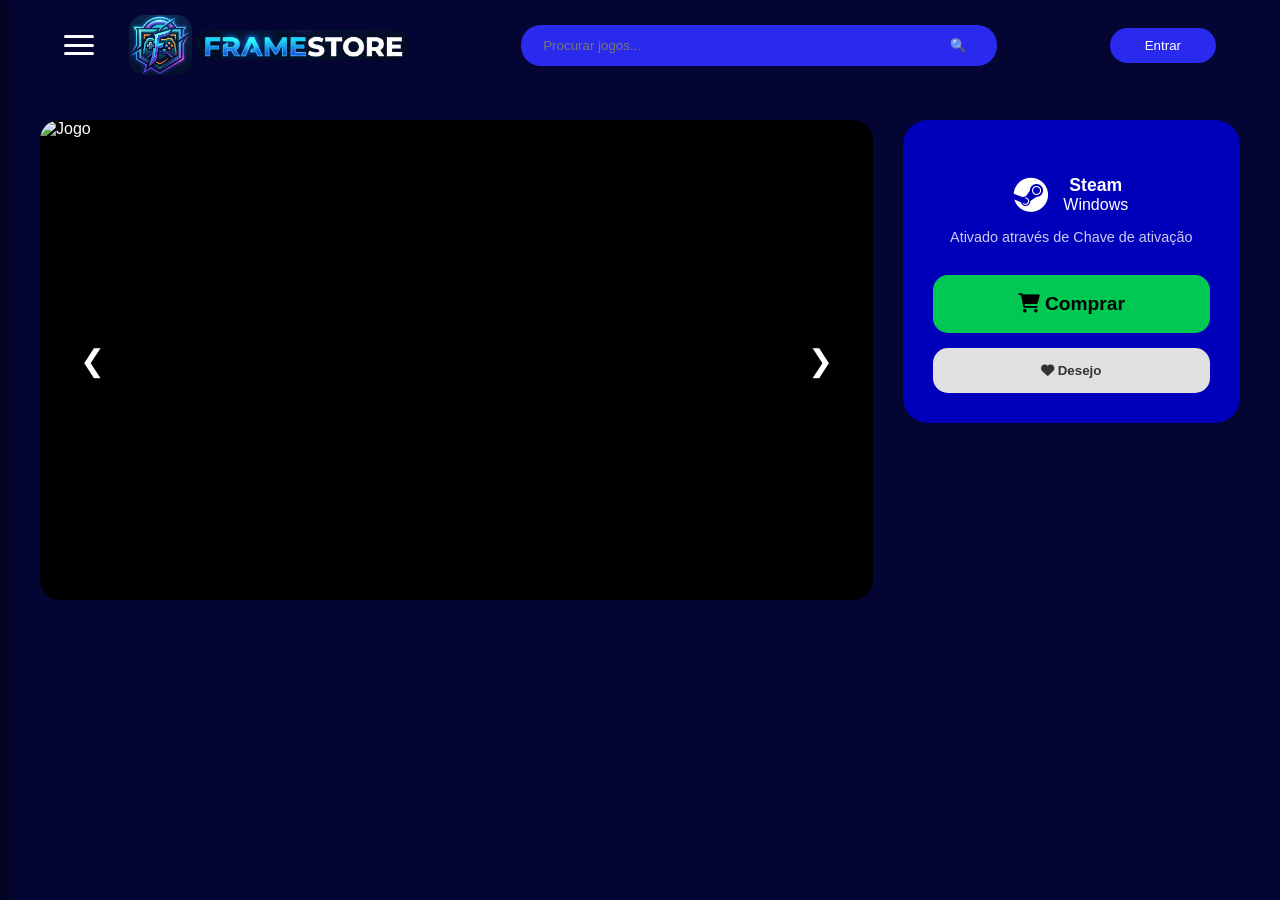
<file: telaGame.html>
<!DOCTYPE html>
<html lang="pt-br">
<head>
    <meta charset="UTF-8">
    <meta name="viewport" content="width=device-width, initial-scale=1.0">
    <title>FrameStore</title>
    <link rel="stylesheet" href="https://cdnjs.cloudflare.com/ajax/libs/font-awesome/6.0.0/css/all.min.css">
    <link rel="stylesheet" href="PagInicial/style.css">
    <link rel="stylesheet" href="TelaGame/game.css">
</head>
<body>

    <header class="navbar">
    <div class="logo-container">
        <div class="dashboard-menu" onclick="toggleMenu()">
            <span></span><span></span><span></span>
        </div>            
        
        <a href="index.html" class="logo-link">
            <img src="media/img/Logotipo Unico.png" alt="Logo" class="logo-unico">
            <img src="media/img/Logotipo  Nome.png" alt="Logo" class="logo-nome">
        </a>
    </div>
    <div class="search-bar">
        <input type="text" placeholder="Procurar jogos...">
        <button>🔍</button>
    </div>
    <button class="btn-entrar">Entrar</button>
</header>

    <aside class="sidebar-menu" id="sidebar">
        <div class="sidebar-header">
            <div class="dashboard-menu" onclick="toggleMenu()">
                <span></span><span></span><span></span>
            </div>
        </div>
        <ul>
            <li><a href="index.html"><i class="fas fa-home"></i> Início</a></li>
            <li><a href="#"><i class="fas fa-tag"></i> Ofertas</a></li>
            <li><a href="#"><i class="fas fa-gift"></i> Gift Cards</a></li>
            <li><a href="#"><i class="fas fa-desktop"></i> PC</a></li>
            <li><a href="#"><i class="fab fa-playstation"></i> Playstation</a></li>
            <li><a href="#"><i class="fab fa-xbox"></i> Xbox</a></li>
        </ul>
    </aside>
    <div id="overlay" class="overlay" onclick="toggleMenu()"></div>

    <main class="product-page">
        <h1 class="game-title"></h1>

        <div class="game-details-container">
            
            <div class="game-gallery">
                <div class="main-view">
                    <button class="nav-arrow prev-img" onclick="moveGallery(-1)">❮</button>
                    <img id="current-img" alt="Jogo">
                    <button class="nav-arrow next-img" onclick="moveGallery(1)">❯</button>
                </div>
                <div class="thumb-list">
                    </div>
            </div>

            <aside class="purchase-card">
                <div class="price-section">
                    <span class="currency"></span>
                    <span class="value"></span>
                </div>
                
                <div class="platform-info-card">
                    <i class="fab fa-steam"></i>
                    <div class="info-text">
                        <strong>Steam</strong>
                        <br>
                        <span>Windows</span>
                    </div>
                </div>

                <p class="activation-msg">Ativado através de Chave de ativação</p>

                <div class="buy-wishlist-buttons">
                    <button class="btn-purchase-green">
                        <i class="fas fa-shopping-cart"></i> Comprar
                    </button>
                    <button class="btn-wishlist-grey">
                        <i class="fas fa-heart"></i> Desejo
                    </button>
                </div>
            </aside>

        </div>
    </main>

    <script src="PagInicial/script.js"></script>
</body>
</html>
</file>
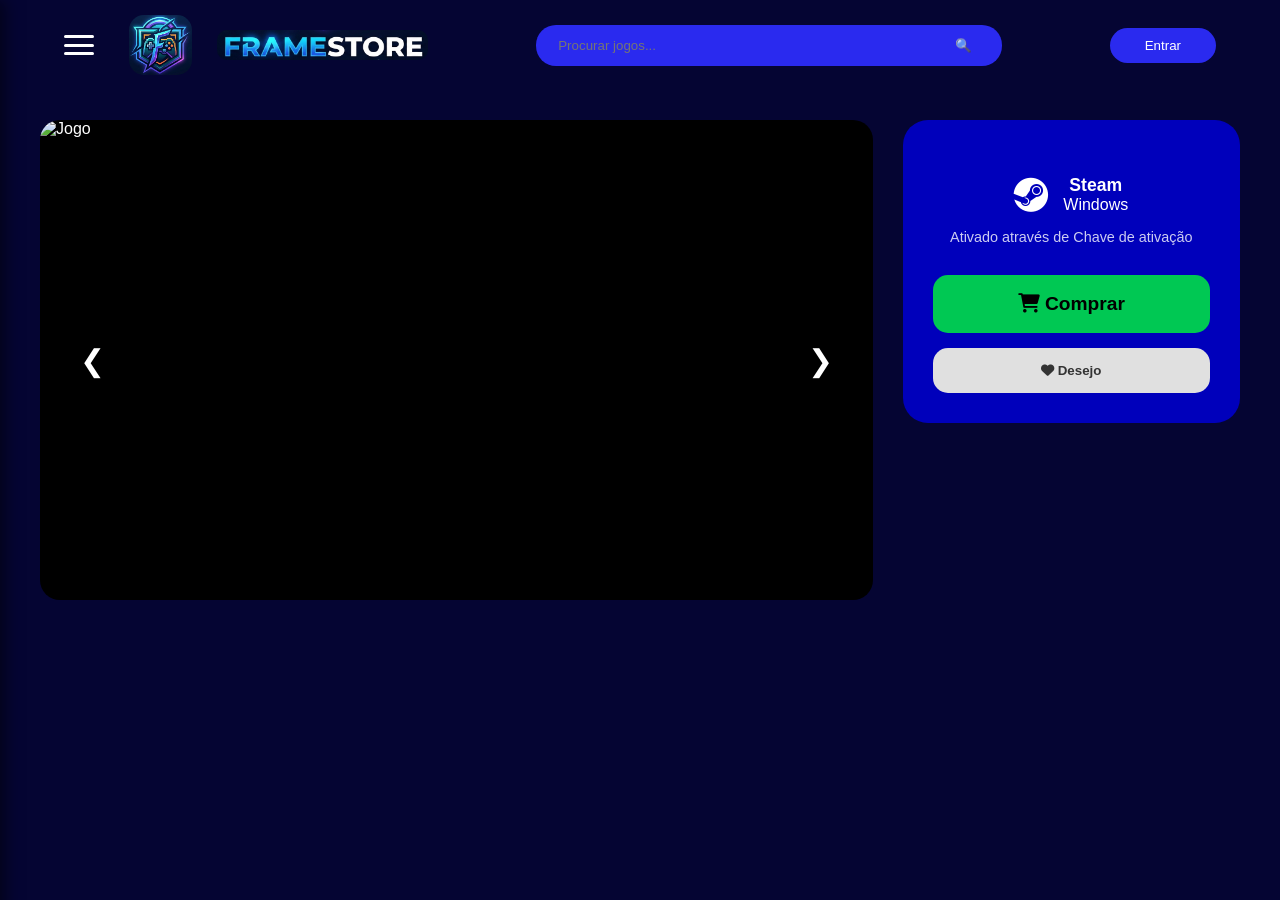
<file: LojaDeGames-main/PagInicial/telaGame.html>
<!DOCTYPE html>
<html lang="pt-br">
<head>
    <meta charset="UTF-8">
    <meta name="viewport" content="width=device-width, initial-scale=1.0">
    <title>FrameStore</title>
    <link rel="stylesheet" href="https://cdnjs.cloudflare.com/ajax/libs/font-awesome/6.0.0/css/all.min.css">
    <link rel="stylesheet" href="style.css">
</head>
<body>

    <header class="navbar">
        <div class="logo-container">
            <div class="dashboard-menu" onclick="toggleMenu()">
                <span></span><span></span><span></span>
            </div>
            <img src="img/Logotipo Unico.png" alt="Logo" class="logo-unico">
            <img src="img/Logotipo  Nome.png" alt="Logo" class="logo-nome">
        </div>
        <div class="search-bar">
            <input type="text" placeholder="Procurar jogos...">
            <button>🔍</button>
        </div>
        <button class="btn-entrar">Entrar</button>
    </header>

    <aside class="sidebar-menu" id="sidebar">
        <div class="sidebar-header">
            <div class="dashboard-menu" onclick="toggleMenu()">
                <span></span><span></span><span></span>
            </div>
        </div>
        <ul>
            <li><a href="index.html"><i class="fas fa-home"></i> Início</a></li>
            <li><a href="#"><i class="fas fa-tag"></i> Ofertas</a></li>
            <li><a href="#"><i class="fas fa-gift"></i> Gift Cards</a></li>
            <li><a href="#"><i class="fas fa-desktop"></i> PC</a></li>
            <li><a href="#"><i class="fab fa-playstation"></i> Playstation</a></li>
            <li><a href="#"><i class="fab fa-xbox"></i> Xbox</a></li>
        </ul>
    </aside>
    <div id="overlay" class="overlay" onclick="toggleMenu()"></div>

    <main class="product-page">
        <h1 class="game-title"></h1>

        <div class="game-details-container">
            
            <div class="game-gallery">
                <div class="main-view">
                    <button class="nav-arrow prev-img" onclick="moveGallery(-1)">❮</button>
                    <img id="current-img" alt="Jogo">
                    <button class="nav-arrow next-img" onclick="moveGallery(1)">❯</button>
                </div>
                <div class="thumb-list">
                    </div>
            </div>

            <aside class="purchase-card">
                <div class="price-section">
                    <span class="currency"></span>
                    <span class="value"></span>
                </div>
                
                <div class="platform-info-card">
                    <i class="fab fa-steam"></i>
                    <div class="info-text">
                        <strong>Steam</strong>
                        <br>
                        <span>Windows</span>
                    </div>
                </div>

                <p class="activation-msg">Ativado através de Chave de ativação</p>

                <div class="buy-wishlist-buttons">
                    <button class="btn-purchase-green">
                        <i class="fas fa-shopping-cart"></i> Comprar
                    </button>
                    <button class="btn-wishlist-grey">
                        <i class="fas fa-heart"></i> Desejo
                    </button>
                </div>
            </aside>

        </div>
    </main>

    <script src="script.js"></script>
</body>
</html>
</file>
<file: PagInicial/style.css>
.logo-unico {
    height: 60px; 
    width: auto;
    border-radius: 15px;
}

.logo-unico:hover {
    transform: scale(1.05);
    transition: transform 0.3s;
}

.logo-nome {
    height: 30px; 
    width: auto;
    border-radius: 10px;
}

.logo-nome:hover {
    transform: scale(1.05);
    transition: transform 0.3s;
}

.logo-container {
    display: flex;
    align-items: center;
    gap: 25px; /* Espaço entre o menu e o ícone da logo */
}

/* Estilo do Ícone de Menu (Hambúrguer) */
.dashboard-menu {
    display: flex;
    flex-direction: column;
    justify-content: space-between;
    width: 30px;
    height: 20px;
    cursor: pointer;
    margin-right: 10px;
    
}

.dashboard-menu span {
    display: block;
    height: 3px;
    width: 100%;
    background-color: #ffffff; /* Cor branca das barras */
    border-radius: 2px;
}

/* Quando o mouse estiver sobre o menu, mude a cor de todos os spans dentro dele */
.dashboard-menu:hover span {
    background-color: #2024ff; /* Cor azul igual aos preços, ou a cor que desejar */
    filter: drop-shadow(0 0 5px #2024ff); /* Adiciona um brilho opcional */
    transition: background-color 0.3s ease; /* Deixa a transição suave */
}

/* Efeito de leve aumento no ícone */
.dashboard-menu:hover {
    transform: scale(1.1);
    transition: transform 0.2s;
}

:root {
    --bg-color: #050533;
    --card-bg: #0000FF;
    --text-color: #ffffff;
    --price-color: #00ff00;
    --accent-blue: #2a2aef;
}

body {
    background-color: var(--bg-color);
    color: var(--text-color);
    font-family: 'Segoe UI', Tahoma, Geneva, Verdana, sans-serif;
    margin: 0;
}

/* Navbar */
.navbar {
    display: flex;
    justify-content: space-between;
    align-items: center;
    padding: 15px 5%;
    background: var(--bg-color);
}

.brand-name { font-weight: bold; font-size: 1.5rem; letter-spacing: 1px; }
.brand-name span { color: #ccc; }

.search-bar {
    flex-grow: 0.5;
    display: flex;
    background: #2a2aef;
    border-radius: 20px;
    padding: 12px 20px;
}

.search-bar button:hover {
    filter: brightness(1.2);
    transform: scale(1.1);
    transition: 0.2s;
    font-size: 1.0rem;
    padding: 0 5px;
    transition: transform 0.2s;
}


.search-bar input {
    background: transparent;
    border: none;
    color: white;
    width: 100%;
    outline: none;
}

.btn-entrar {
    background: var(--accent-blue);
    color: white;
    border: none;
    padding: 10px 35px;
    border-radius: 25px;
    cursor: pointer;
}

/* Efeito ao passar o mouse */
.btn-entrar:hover {
    background: #2a2aef;
    filter: brightness(1.2);
    transform: scale(1.05);
    transition: 0.2s;
}

/* Grid de Jogos */
.games-grid {
    display: grid;
    grid-template-columns: repeat(auto-fill, minmax(250px, 1fr));
    gap: 50px;
    padding: 20px 5%;
    justify-items: center;
}


.game-card {
    background: var(--card-bg);
    border-radius: 20px;
    overflow: hidden;
    text-align: center;
    padding-bottom: 15px;
    transition: transform 0.3s;
}


.game-card {
    position: relative;
    background: var(--card-bg);
    border-radius: 20px;
    overflow: hidden;
    
}

/* Estilo da etiqueta de promoção */
.promo-badge {
    position: absolute;
    top: 10px;
    left: 10px;
    background-color: #ff4747; 
    color: white;
    padding: 5px 12px;
    border-radius: 12px;
    font-size: 0.75rem;
    font-weight: bold;
    text-transform: uppercase;
    z-index: 10;
    box-shadow: 0 2px 5px rgba(0,0,0,0.3);
}

.search-bar button {
    background: transparent; 
    border: none;            
    cursor: pointer;         
    padding: 0 10px;       
    display: flex;
    align-items: center;
    justify-content: center;
    outline: none;          

}

/* Banner */
.main-banner {
    position: relative;
    max-width: 900px; /* Mantendo o tamanho que definimos antes */
    margin: 20px auto;
    overflow: hidden;
    border-radius: 30px;
}

.main-banner:hover img {
    filter: brightness(1.1);
    transform: scale(1.02);
    transition: 0.3s;
}

.banner-slider {
    position: relative;
    width: 100%;
}

/* Esconde todos os slides por padrão */
.slide {
    display: none;
    width: 100%;
}

/* Mostra apenas o slide com a classe active */
.slide.active {
    display: block;
    animation: fade 0.5s ease-in-out; /* Transição suave */
}

@keyframes fade {
    from { opacity: 0.4; }
    to { opacity: 1; }
}

.slide img {
    width: 100%;
    height: 450px;
    object-fit: cover;
    display: block;
}

/* Estilo das Setas */
.prev, .next {
    position: absolute;
    top: 50%;
    transform: translateY(-50%);
    background: rgba(0, 0, 0, 0.5);
    color: white;
    padding: 15px;
    border: none;
    cursor: pointer;
    font-size: 24px;
    border-radius: 50%;
    transition: 0.3s;
    z-index: 10;
}

.sidebar-menu {
    width: 260px;
    background-color: #050533;
    padding: 20px;
    position: fixed; /* MUDANÇA: flutua sobre o site */
    top: 0;
    height: 100vh;
    z-index: 1000;
    transition: 0.4s ease; /* Efeito de deslizar */
    box-shadow: 5px 0 15px rgba(0,0,0,0.5);
    position: fixed; /* Essencial para sobrepor o banner e os cards */
    left: -300px;    /* Mantém escondido */
    z-index: 2000;   /* Valor alto para ficar na frente de tudo */
    transition: 0.4s ease-in-out;
}

/* Classe que o JavaScript vai ativar */
.sidebar-menu.active {
    left: 0;
}

/* Estilo do fundo escuro (Overlay) */
.overlay {
    position: fixed;
    top: 0;
    left: 0;
    width: 100%;
    height: 100%;
    background: rgba(0, 0, 0, 0.6);
    display: none;
    z-index: 1500; /* Fica entre o site e a sidebar */
}

.overlay.active {
    display: block;
}

/* Ajuste no cabeçalho do menu lateral */
.sidebar-header {
    display: flex;
    padding-bottom: 20px;
}

.sidebar-menu ul {
    list-style: none;
    padding: 0;
}

.sidebar-menu li {
    margin-bottom: 25px;
}

.sidebar-menu a {
    color: #ffffff;
    text-decoration: none;
    display: flex;
    align-items: center;
    font-size: 20px; /* Aumentei um pouco para legibilidade */
    font-weight: 600;
    opacity: 0.8;
    transition: 0.3s;
}

.sidebar-menu a:hover {
    opacity: 1;
    padding-left: 10px; /* Efeito visual ao passar o mouse */
    color: #2024ff; /* O mesmo azul que você usou nas barrinhas */
    text-shadow: 0 0 8px rgba(32, 36, 255, 0.6);
}

.prev { left: 20px; }
.next { right: 20px; }

.prev:hover, .next:hover {
    background: var(--accent-blue); /* Fica azul ao passar o mouse */
}

.game-card:hover { transform: scale(1.05); }

.game-card img { width: 100%; height: 180px; object-fit: cover; }

.game-card h3 { font-size: 1.1rem; margin: 15px 0 5px; }

.price {
    color: var(--price-color);
    font-weight: bold;
    font-size: 1.2rem;
}
</file>
<file: TelaGame/game.css>
/* Paginas dos Jogos*/

/* Layout da Página de Produto */
/* Container Principal - centraliza e alinha */
.product-page {
    max-width: 1200px;
    margin: 30px auto;
    padding: 0 20px;
}

/* Título */
.game-title {
    font-size: 1.8rem;
    margin-bottom: 30px;
    color: white;
}

/* Container de duas colunas (Galeria / Card) */
.game-details-container {
    display: flex;
    gap: 30px; /* Espaço entre as colunas */
    align-items: flex-start; /* Alinha no topo */
}

/* --- Galeria (Nova Estilização) --- */
.game-gallery {
    flex: 6; /* Ocupa 5/6 da largura */
}

.main-view {
    position: relative;
    border-radius: 20px;
    overflow: hidden;
    background: #000;
}

.main-view img {
    width: 100%;
    height: 480px; /* Altura da imagem principal */
    object-fit: cover;
    display: block;
}

.thumb-list {
    display: flex;
    gap: 15px;
    margin-top: 15px;
}

.thumb {
    width: 32%;
    height: 140px;
    object-fit: cover;
    border-radius: 12px;
    cursor: pointer;
    opacity: 0.6;
    transition: 0.3s;
}

.thumb.active, .thumb:hover {
    opacity: 1;
    box-shadow: 0 0 10px rgba(32, 36, 255, 0.7);
}

/* --- O CARD AZUL DE COMPRA (Estilo image_9c4c2a.jpg) --- */
.purchase-card {
    flex: 2; /* Ocupa 2/3 da largura */
    background-color: #0000bb; /* Azul vibrante do card */
    border-radius: 25px; /* Bordas bem arredondadas */
    padding: 30px;
    text-align: center;
    position: sticky; /* O card segue a rolagem */
    top: 20px;
}

/* Seção de Preço */
.price-section {
    font-size: 40px;
    font-weight: bold;
    margin-bottom: 25px;
    display: flex;
    align-items: baseline;
    justify-content: center;
}

.currency { font-size: 40px; margin-right: 5px; }

/* Info Plataforma */
.platform-info-card {
    display: flex;
    align-items: center;
    gap: 15px;
    justify-content: center;
    margin-bottom: 15px;
}

.platform-info-card i { font-size: 2.2rem; }
.info-text strong { font-size: 1.1rem; }

/* Texto Ativação */
.activation-msg {
    font-size: 0.9rem;
    margin-bottom: 30px;
    opacity: 0.8;
}

/* Botões de Ação (Nova Estilização) */
.buy-wishlist-buttons {
    display: flex;
    flex-direction: column;
    gap: 15px;
}

.btn-purchase-green {
    background-color: #00c853; /* Verde do botão Comprar */
    color: black;
    width: 100%;
    padding: 18px;
    border-radius: 15px;
    border: none;
    font-weight: bold;
    font-size: 1.2rem;
    cursor: pointer;
    transition: 0.3s;
}

.btn-wishlist-grey {
    background-color: #e0e0e0; /* Cinza do botão Desejo */
    color: #333;
    width: 100%;
    padding: 15px;
    border-radius: 15px;
    border: none;
    font-weight: bold;
    cursor: pointer;
}

.btn-purchase-green:hover { filter: brightness(1.2); }

/* Container da imagem principal (para o posicionamento absoluto funcionar) */
.main-view {
    position: relative;
    border-radius: 20px;
    overflow: hidden;
    background: #000;
}

/* Estilo UNIVERSAL das novas Setas sobre a Imagem */
.nav-arrow {
    position: absolute;
    top: 50%; /* Alinha no meio verticalmente */
    transform: translateY(-50%); /* Ajuste fino para centralizar */
    
    background-color: rgba(0, 0, 0, 0.6); /* Fundo preto semi-transparente */
    color: #ffffff; /* Seta branca */
    
    border: none;
    font-size: 30px; /* Seta grande */
    padding: 15px 20px;
    cursor: pointer;
    z-index: 10; /* Fica na frente da imagem */
    transition: 0.3s ease;
    border-radius: 50%; /* Formato circular igual ao exemplo */
}

/* Posicionamento Específico */
.prev-img {
    left: 20px; /* Afastado da borda esquerda */
}

.next-img {
    right: 20px; /* Afastado da borda direita */
}

/* Efeito Hover (passar o mouse) */
.nav-arrow:hover {
    background-color: var(--accent-blue); /* Muda para o azul da loja */
    transform: translateY(-50%) scale(1.1); /* Aumenta levemente */
}

/* Ajuste para o link do logo não quebrar o layout */
.logo-link {
    display: flex;
    align-items: center;
    text-decoration: none;
    gap: 5px; /* Ajuste o espaço entre o ícone e o nome se necessário */
}

.logo-link img {
    cursor: pointer;
}
</file>
<file: LojaDeGames-main/PagInicial/style.css>
.logo-unico {
    height: 60px; 
    width: auto;
    border-radius: 15px;
}

.logo-unico:hover {
    transform: scale(1.05);
    transition: transform 0.3s;
}

.logo-nome {
    height: 30px; 
    width: auto;
    border-radius: 10px;
}

.logo-nome:hover {
    transform: scale(1.05);
    transition: transform 0.3s;
}

.logo-container {
    display: flex;
    align-items: center;
    gap: 25px; /* Espaço entre o menu e o ícone da logo */
}

/* Estilo do Ícone de Menu (Hambúrguer) */
.dashboard-menu {
    display: flex;
    flex-direction: column;
    justify-content: space-between;
    width: 30px;
    height: 20px;
    cursor: pointer;
    margin-right: 10px;
    
}

.dashboard-menu span {
    display: block;
    height: 3px;
    width: 100%;
    background-color: #ffffff; /* Cor branca das barras */
    border-radius: 2px;
}

/* Quando o mouse estiver sobre o menu, mude a cor de todos os spans dentro dele */
.dashboard-menu:hover span {
    background-color: #2024ff; /* Cor azul igual aos preços, ou a cor que desejar */
    filter: drop-shadow(0 0 5px #2024ff); /* Adiciona um brilho opcional */
    transition: background-color 0.3s ease; /* Deixa a transição suave */
}

/* Efeito de leve aumento no ícone */
.dashboard-menu:hover {
    transform: scale(1.1);
    transition: transform 0.2s;
}

:root {
    --bg-color: #050533;
    --card-bg: #0000FF;
    --text-color: #ffffff;
    --price-color: #00ff00;
    --accent-blue: #2a2aef;
}

body {
    background-color: var(--bg-color);
    color: var(--text-color);
    font-family: 'Segoe UI', Tahoma, Geneva, Verdana, sans-serif;
    margin: 0;
}

/* Navbar */
.navbar {
    display: flex;
    justify-content: space-between;
    align-items: center;
    padding: 15px 5%;
    background: var(--bg-color);
}

.brand-name { font-weight: bold; font-size: 1.5rem; letter-spacing: 1px; }
.brand-name span { color: #ccc; }

.search-bar {
    flex-grow: 0.5;
    display: flex;
    background: #2a2aef;
    border-radius: 20px;
    padding: 12px 20px;
}

.search-bar button:hover {
    filter: brightness(1.2);
    transform: scale(1.1);
    transition: 0.2s;
    font-size: 1.0rem;
    padding: 0 5px;
    transition: transform 0.2s;
}


.search-bar input {
    background: transparent;
    border: none;
    color: white;
    width: 100%;
    outline: none;
}

.btn-entrar {
    background: var(--accent-blue);
    color: white;
    border: none;
    padding: 10px 35px;
    border-radius: 25px;
    cursor: pointer;
}

/* Efeito ao passar o mouse */
.btn-entrar:hover {
    background: #2a2aef;
    filter: brightness(1.2);
    transform: scale(1.05);
    transition: 0.2s;
}

/* Grid de Jogos */
.games-grid {
    display: grid;
    grid-template-columns: repeat(auto-fill, minmax(250px, 1fr));
    gap: 50px;
    padding: 20px 5%;
    justify-items: center;
}


.game-card {
    background: var(--card-bg);
    border-radius: 20px;
    overflow: hidden;
    text-align: center;
    padding-bottom: 15px;
    transition: transform 0.3s;
}


.game-card {
    position: relative;
    background: var(--card-bg);
    border-radius: 20px;
    overflow: hidden;
    
}

/* Estilo da etiqueta de promoção */
.promo-badge {
    position: absolute;
    top: 10px;
    left: 10px;
    background-color: #ff4747; 
    color: white;
    padding: 5px 12px;
    border-radius: 12px;
    font-size: 0.75rem;
    font-weight: bold;
    text-transform: uppercase;
    z-index: 10;
    box-shadow: 0 2px 5px rgba(0,0,0,0.3);
}

.search-bar button {
    background: transparent; 
    border: none;            
    cursor: pointer;         
    padding: 0 10px;       
    display: flex;
    align-items: center;
    justify-content: center;
    outline: none;          

}

/* Banner */
.main-banner {
    position: relative;
    max-width: 900px; /* Mantendo o tamanho que definimos antes */
    margin: 20px auto;
    overflow: hidden;
    border-radius: 30px;
}

.main-banner:hover img {
    filter: brightness(1.1);
    transform: scale(1.02);
    transition: 0.3s;
}

.banner-slider {
    position: relative;
    width: 100%;
}

/* Esconde todos os slides por padrão */
.slide {
    display: none;
    width: 100%;
}

/* Mostra apenas o slide com a classe active */
.slide.active {
    display: block;
    animation: fade 0.5s ease-in-out; /* Transição suave */
}

@keyframes fade {
    from { opacity: 0.4; }
    to { opacity: 1; }
}

.slide img {
    width: 100%;
    height: 450px;
    object-fit: cover;
    display: block;
}

/* Estilo das Setas */
.prev, .next {
    position: absolute;
    top: 50%;
    transform: translateY(-50%);
    background: rgba(0, 0, 0, 0.5);
    color: white;
    padding: 15px;
    border: none;
    cursor: pointer;
    font-size: 24px;
    border-radius: 50%;
    transition: 0.3s;
    z-index: 10;
}

.sidebar-menu {
    width: 260px;
    background-color: #050533;
    padding: 20px;
    position: fixed; /* MUDANÇA: flutua sobre o site */
    top: 0;
    height: 100vh;
    z-index: 1000;
    transition: 0.4s ease; /* Efeito de deslizar */
    box-shadow: 5px 0 15px rgba(0,0,0,0.5);
    position: fixed; /* Essencial para sobrepor o banner e os cards */
    left: -300px;    /* Mantém escondido */
    z-index: 2000;   /* Valor alto para ficar na frente de tudo */
    transition: 0.4s ease-in-out;
}

/* Classe que o JavaScript vai ativar */
.sidebar-menu.active {
    left: 0;
}

/* Estilo do fundo escuro (Overlay) */
.overlay {
    position: fixed;
    top: 0;
    left: 0;
    width: 100%;
    height: 100%;
    background: rgba(0, 0, 0, 0.6);
    display: none;
    z-index: 1500; /* Fica entre o site e a sidebar */
}

.overlay.active {
    display: block;
}

/* Ajuste no cabeçalho do menu lateral */
.sidebar-header {
    display: flex;
    padding-bottom: 20px;
}

.sidebar-menu ul {
    list-style: none;
    padding: 0;
}

.sidebar-menu li {
    margin-bottom: 25px;
}

.sidebar-menu a {
    color: #ffffff;
    text-decoration: none;
    display: flex;
    align-items: center;
    font-size: 20px; /* Aumentei um pouco para legibilidade */
    font-weight: 600;
    opacity: 0.8;
    transition: 0.3s;
}

.sidebar-menu a:hover {
    opacity: 1;
    padding-left: 10px; /* Efeito visual ao passar o mouse */
    color: #2024ff; /* O mesmo azul que você usou nas barrinhas */
    text-shadow: 0 0 8px rgba(32, 36, 255, 0.6);
}

.prev { left: 20px; }
.next { right: 20px; }

.prev:hover, .next:hover {
    background: var(--accent-blue); /* Fica azul ao passar o mouse */
}

.game-card:hover { transform: scale(1.05); }

.game-card img { width: 100%; height: 180px; object-fit: cover; }

.game-card h3 { font-size: 1.1rem; margin: 15px 0 5px; }

.price {
    color: var(--price-color);
    font-weight: bold;
    font-size: 1.2rem;
}




/* Paginas dos Jogos*/

/* Layout da Página de Produto */
/* Container Principal - centraliza e alinha */
.product-page {
    max-width: 1200px;
    margin: 30px auto;
    padding: 0 20px;
}

/* Título */
.game-title {
    font-size: 1.8rem;
    margin-bottom: 30px;
    color: white;
}

/* Container de duas colunas (Galeria / Card) */
.game-details-container {
    display: flex;
    gap: 30px; /* Espaço entre as colunas */
    align-items: flex-start; /* Alinha no topo */
}

/* --- Galeria (Nova Estilização) --- */
.game-gallery {
    flex: 6; /* Ocupa 5/6 da largura */
}

.main-view {
    position: relative;
    border-radius: 20px;
    overflow: hidden;
    background: #000;
}

.main-view img {
    width: 100%;
    height: 480px; /* Altura da imagem principal */
    object-fit: cover;
    display: block;
}

.thumb-list {
    display: flex;
    gap: 15px;
    margin-top: 15px;
}

.thumb {
    width: 32%;
    height: 140px;
    object-fit: cover;
    border-radius: 12px;
    cursor: pointer;
    opacity: 0.6;
    transition: 0.3s;
}

.thumb.active, .thumb:hover {
    opacity: 1;
    box-shadow: 0 0 10px rgba(32, 36, 255, 0.7);
}

/* --- O CARD AZUL DE COMPRA (Estilo image_9c4c2a.jpg) --- */
.purchase-card {
    flex: 2; /* Ocupa 2/3 da largura */
    background-color: #0000bb; /* Azul vibrante do card */
    border-radius: 25px; /* Bordas bem arredondadas */
    padding: 30px;
    text-align: center;
    position: sticky; /* O card segue a rolagem */
    top: 20px;
}

/* Seção de Preço */
.price-section {
    font-size: 40px;
    font-weight: bold;
    margin-bottom: 25px;
    display: flex;
    align-items: baseline;
    justify-content: center;
}

.currency { font-size: 40px; margin-right: 5px; }

/* Info Plataforma */
.platform-info-card {
    display: flex;
    align-items: center;
    gap: 15px;
    justify-content: center;
    margin-bottom: 15px;
}

.platform-info-card i { font-size: 2.2rem; }
.info-text strong { font-size: 1.1rem; }

/* Texto Ativação */
.activation-msg {
    font-size: 0.9rem;
    margin-bottom: 30px;
    opacity: 0.8;
}

/* Botões de Ação (Nova Estilização) */
.buy-wishlist-buttons {
    display: flex;
    flex-direction: column;
    gap: 15px;
}

.btn-purchase-green {
    background-color: #00c853; /* Verde do botão Comprar */
    color: black;
    width: 100%;
    padding: 18px;
    border-radius: 15px;
    border: none;
    font-weight: bold;
    font-size: 1.2rem;
    cursor: pointer;
    transition: 0.3s;
}

.btn-wishlist-grey {
    background-color: #e0e0e0; /* Cinza do botão Desejo */
    color: #333;
    width: 100%;
    padding: 15px;
    border-radius: 15px;
    border: none;
    font-weight: bold;
    cursor: pointer;
}

.btn-purchase-green:hover { filter: brightness(1.2); }

/* Container da imagem principal (para o posicionamento absoluto funcionar) */
.main-view {
    position: relative;
    border-radius: 20px;
    overflow: hidden;
    background: #000;
}

/* Estilo UNIVERSAL das novas Setas sobre a Imagem */
.nav-arrow {
    position: absolute;
    top: 50%; /* Alinha no meio verticalmente */
    transform: translateY(-50%); /* Ajuste fino para centralizar */
    
    background-color: rgba(0, 0, 0, 0.6); /* Fundo preto semi-transparente */
    color: #ffffff; /* Seta branca */
    
    border: none;
    font-size: 30px; /* Seta grande */
    padding: 15px 20px;
    cursor: pointer;
    z-index: 10; /* Fica na frente da imagem */
    transition: 0.3s ease;
    border-radius: 50%; /* Formato circular igual ao exemplo */
}

/* Posicionamento Específico */
.prev-img {
    left: 20px; /* Afastado da borda esquerda */
}

.next-img {
    right: 20px; /* Afastado da borda direita */
}

/* Efeito Hover (passar o mouse) */
.nav-arrow:hover {
    background-color: var(--accent-blue); /* Muda para o azul da loja */
    transform: translateY(-50%) scale(1.1); /* Aumenta levemente */
}
</file>
